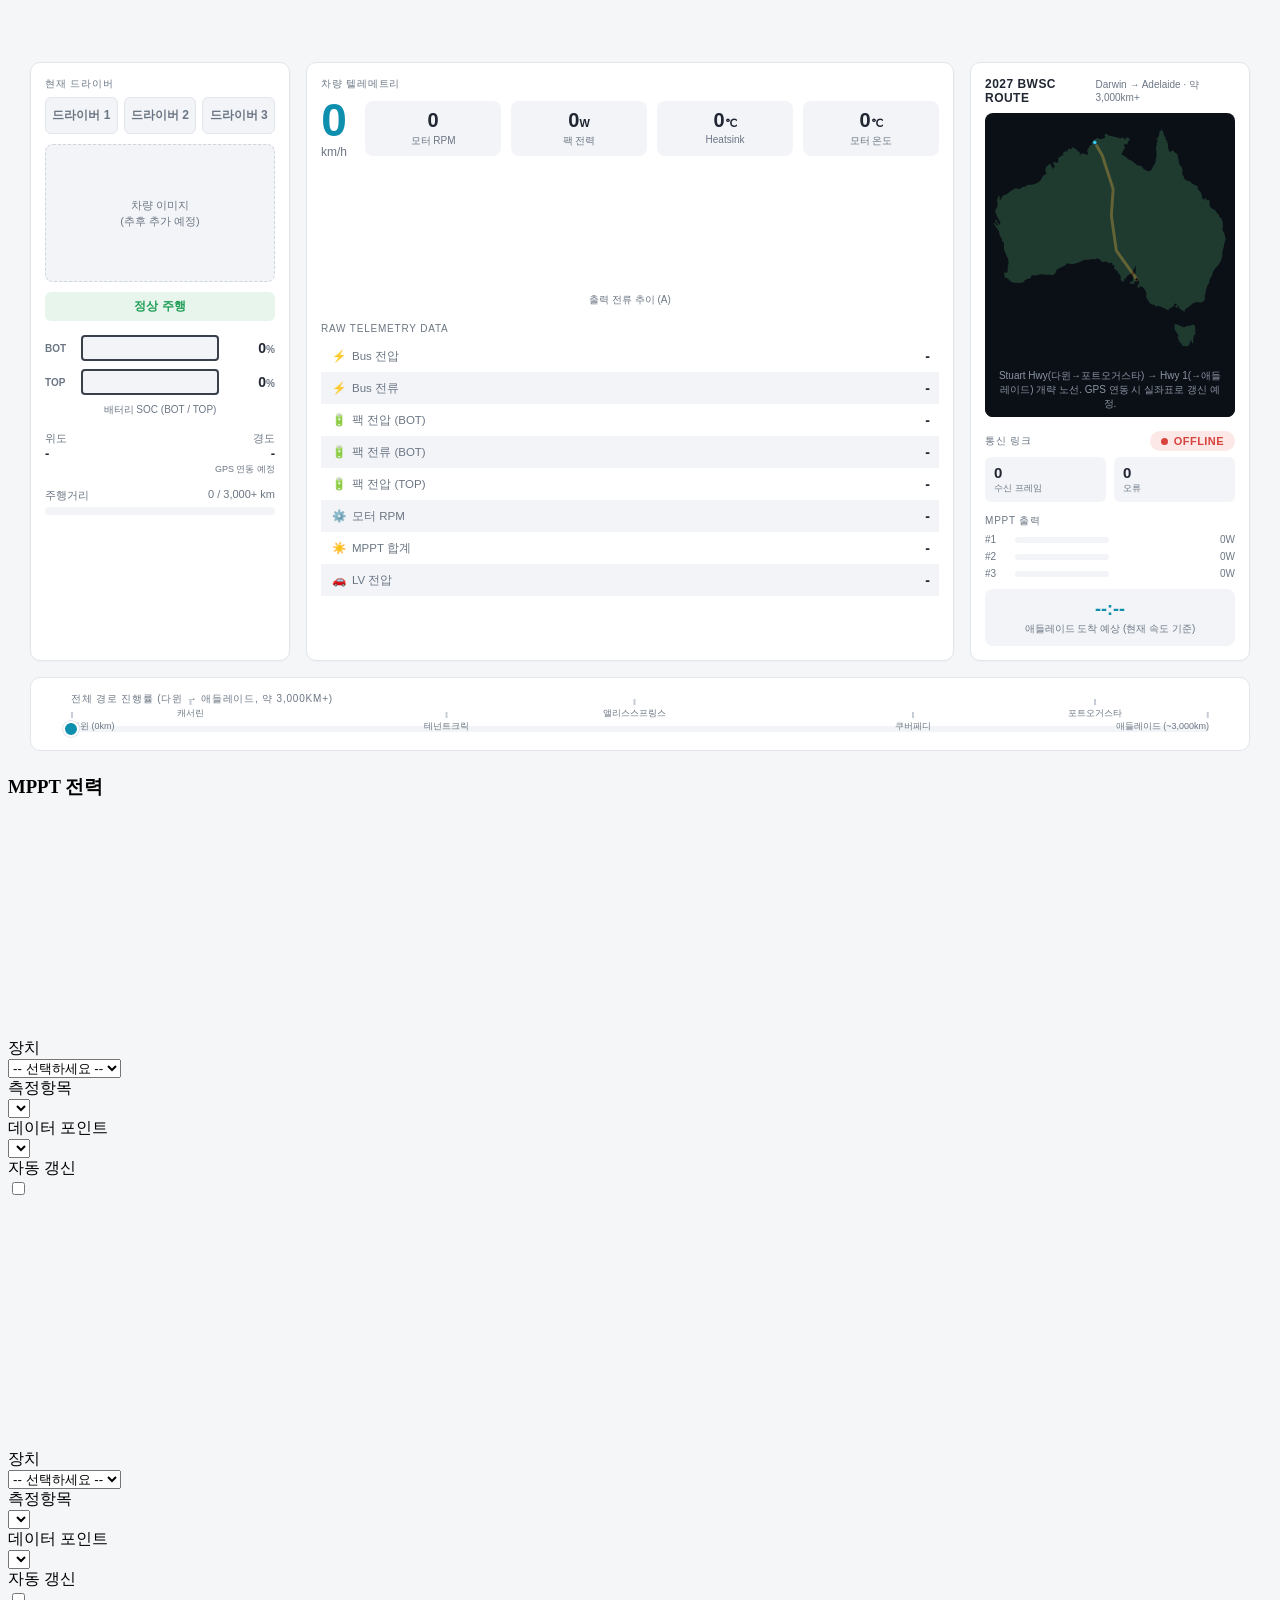
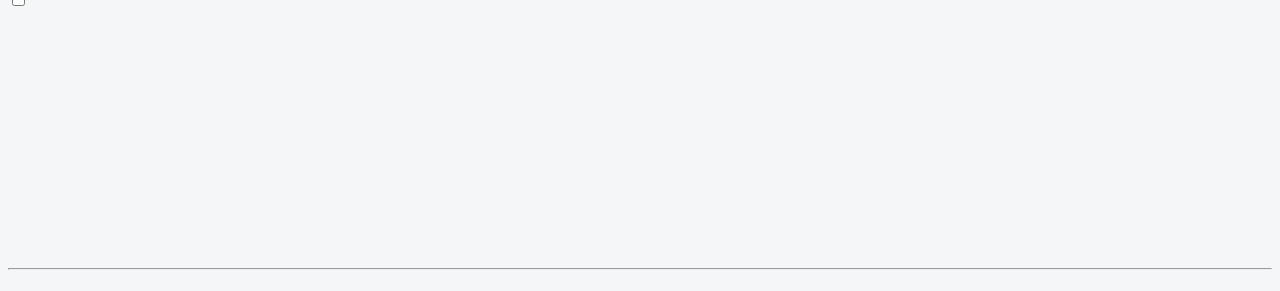
<file: src/main/resources/templates/index.html>
<!DOCTYPE html>
<html xmlns:th="http://www.thymeleaf.org" class="no-js">
	<head>
		<meta charset="utf-8" />
		<meta http-equiv="X-UA-Compatible" content="IE=edge,chrome=1" />
		<title>KUST 텔레메트리 대시보드</title>
		<meta name="description" content="" />
		<meta name="viewport" content="width=device-width" />

		<link rel="stylesheet" th:href="@{/css/bootstrap.min.css}" />
		<link rel="stylesheet" th:href="@{/css/bootstrap-responsive.min.css}" />
		<link rel="stylesheet" th:href="@{/css/bootstrap-switch.css}" />
		<link rel="stylesheet" th:href="@{/css/main.css}" />

		<style>
			:root {
				/* 대시보드 전체 톤 — 사이트 기본과 같은 화이트 톤 */
				--f1-bg: #f5f6f8; --f1-panel: #ffffff; --f1-panel2: #f2f4f7; --f1-line: #e2e6ec;
				--f1-text: #202632; --f1-muted: #6b7684; --f1-cyan: #0f8fae; --f1-amber: #c9791a; --f1-red: #d9433d; --f1-green: #1f9d55;
				/* 지도 패널만 별도 톤(첨부 이미지 스타일: 다크 네이비 + 그린 랜드매스 + 앰버 노선) */
				--map-bg: #0b0f16; --map-land: #1f3b30; --map-route-done: #ffb020; --map-route-todo: rgba(245,185,66,.32); --map-marker: #33c9ea;
			}
			/* 고정 네비바(약 42px) 바로 아래에서 시작하도록 — main.css의 60px보다 타이트하게 */
			body { padding-top: 48px; padding-bottom: 5px; background: #f5f6f8; }

			/* ===== 단일 차량 히어로 대시보드 ===== */
			.f1-dash { background: var(--f1-bg); color: var(--f1-text); font-family: -apple-system, "Segoe UI", "Malgun Gothic", sans-serif; padding: 6px 22px 4px; margin-bottom: 18px; }

			.f1-pill { display: inline-flex; align-items: center; gap: 6px; padding: 4px 11px; border-radius: 999px; font-size: 11px; font-weight: 700; letter-spacing: .04em; }
			.f1-pill .dot { width: 7px; height: 7px; border-radius: 50%; background: currentColor; }
			.f1-pill.live { background: rgba(31,157,85,.12); color: var(--f1-green); }
			.f1-pill.live .dot { animation: f1-pulse 1.4s infinite; }
			.f1-pill.stale { background: rgba(201,121,26,.12); color: var(--f1-amber); }
			.f1-pill.dead { background: rgba(217,67,61,.12); color: var(--f1-red); }
			@keyframes f1-pulse { 0%,100% { opacity: 1; } 50% { opacity: .25; } }

			.f1-grid { display: grid; grid-template-columns: 260px 1fr 280px; gap: 16px; }
			@media (max-width: 980px) { .f1-grid { grid-template-columns: 1fr; } }
			/* 데이터 패널이 중앙(넓은 1fr)에, 지도 패널이 우측(좁은 280px)에 오도록 auto-placement 순서만 바꾼다 —
			   DOM 순서/내용은 그대로 두고 시각적 위치만 스왑 */
			.f1-panel-data { order: 2; }
			.f1-panel-map { order: 3; }
			.f1-panel { background: var(--f1-panel); border: 1px solid var(--f1-line); border-radius: 10px; padding: 14px; box-shadow: 0 1px 2px rgba(20,20,30,.03); }
			.f1-label { font-size: 10px; letter-spacing: .08em; color: var(--f1-muted); text-transform: uppercase; margin-bottom: 6px; }
			.f1-panel-head { display: flex; align-items: center; justify-content: space-between; margin-bottom: 6px; }

			/* 좌측: 차량 패널 */
			.f1-car-name { font-size: 20px; font-weight: 800; letter-spacing: .02em; }
			.f1-car-chip { display: inline-block; background: var(--f1-cyan); color: #fff; font-weight: 800; font-size: 12px; padding: 2px 8px; border-radius: 4px; margin-left: 6px; vertical-align: middle; }

			/* 드라이버 선택 */
			.f1-driver-btns { display: flex; gap: 6px; }
			.f1-driver-btn { flex: 1; padding: 9px 4px; border: 1px solid var(--f1-line); background: var(--f1-panel2); border-radius: 6px; font-size: 12px; font-weight: 700; color: var(--f1-muted); cursor: pointer; transition: background .15s, border-color .15s, color .15s; }
			.f1-driver-btn:hover { border-color: var(--f1-cyan); color: var(--f1-text); }
			.f1-driver-btn:focus-visible { outline: 2px solid var(--f1-cyan); outline-offset: 1px; }
			.f1-driver-btn.active { background: var(--f1-cyan); border-color: var(--f1-cyan); color: #fff; }
			.f1-photo-slot {
				margin-top: 10px; height: 120px; border: 1px dashed #cfd5dd; border-radius: 8px;
				display: flex; align-items: center; justify-content: center; text-align: center;
				color: var(--f1-muted); font-size: 11px; line-height: 1.5; padding: 8px; background: var(--f1-panel2);
			}
			.f1-photo-slot img { max-width: 100%; max-height: 100%; border-radius: 8px; }
			.f1-status-badge { margin-top: 10px; padding: 6px 10px; border-radius: 6px; font-size: 12px; font-weight: 700; text-align: center; }
			.f1-status-badge.ok { background: rgba(31,157,85,.1); color: var(--f1-green); }
			.f1-status-badge.warn { background: rgba(201,121,26,.1); color: var(--f1-amber); }
			.f1-status-badge.alert { background: rgba(217,67,61,.1); color: var(--f1-red); }

			/* SOC 배터리 바 — BOT/TOP 둘 다 표시 */
			.f1-battery-wrap { margin-top: 14px; }
			.f1-batt-row { display: flex; align-items: center; gap: 8px; margin-top: 8px; }
			.f1-batt-row:first-child { margin-top: 0; }
			.f1-batt-row .tag { width: 28px; font-size: 10px; font-weight: 800; color: var(--f1-muted); flex: none; }
			.f1-batt-row .f1-battery-body { flex: 1; height: 18px; border: 2px solid #38404c; border-radius: 4px; padding: 2px; background: var(--f1-panel2); }
			.f1-battery-fill { height: 100%; border-radius: 2px; width: 0%; background: var(--f1-green); transition: width .5s, background-color .5s; }
			.f1-batt-row .pct { width: 48px; text-align: right; font-weight: 800; font-size: 14px; flex: none; }
			.f1-batt-row .pct .u { font-size: 10px; color: var(--f1-muted); font-weight: 600; }
			.f1-battery-sub { font-size: 10px; color: var(--f1-muted); text-align: center; margin-top: 8px; }

			.f1-latlong { display: flex; justify-content: space-between; margin-top: 14px; font-size: 11px; color: var(--f1-muted); }
			.f1-latlong b { color: var(--f1-text); font-weight: 700; display: block; font-size: 13px; }
			.f1-progress-wrap { margin-top: 12px; }
			.f1-progress-wrap .hd { display: flex; justify-content: space-between; font-size: 11px; color: var(--f1-muted); margin-bottom: 4px; }
			.f1-progress-bar { height: 8px; border-radius: 4px; background: var(--f1-panel2); overflow: hidden; }
			.f1-progress-bar > div { height: 100%; background: linear-gradient(90deg, var(--f1-cyan), var(--f1-green)); width: 0%; transition: width .5s; }

			/* 중앙: 경로 지도 + 속도 */
			.f1-map-title { display: flex; justify-content: space-between; align-items: baseline; margin-bottom: 8px; }
			.f1-map-title .t { font-size: 12px; font-weight: 700; letter-spacing: .04em; }
			.f1-map-title .sub { font-size: 10px; color: var(--f1-muted); }
			.f1-map-box { position: relative; background: var(--map-bg); border-radius: 8px; overflow: hidden; }
			.f1-map-note { padding: 6px 10px; font-size: 10px; color: #8b95a3; text-align: center; background: var(--map-bg); }

			.f1-speed-row { display: flex; flex-wrap: wrap; align-items: center; gap: 18px; margin-top: 14px; }
			.f1-speed-big { text-align: center; flex: none; }
			.f1-speed-big .num { font-size: 46px; font-weight: 800; line-height: 1; color: var(--f1-cyan); }
			.f1-speed-big .unit { font-size: 12px; color: var(--f1-muted); margin-top: 2px; }
			.f1-mini-gauges { flex: 1; display: flex; flex-wrap: wrap; gap: 10px; min-width: 0; }
			.f1-mini-gauge { flex: 1 1 80px; min-width: 80px; background: var(--f1-panel2); border-radius: 8px; padding: 8px 6px; text-align: center; }
			.f1-mini-gauge .v { font-size: 20px; font-weight: 800; }
			.f1-mini-gauge .l { font-size: 10px; color: var(--f1-muted); margin-top: 2px; }

			#f1-trace-chart { height: 120px; width: 100%; margin-top: 12px; }

			/* 우측: 통신/원시 데이터 */
			.f1-kv-grid { display: grid; grid-template-columns: 1fr 1fr; gap: 8px; }
			.f1-kv { background: var(--f1-panel2); border-radius: 6px; padding: 7px 9px; }
			.f1-kv .v { font-size: 15px; font-weight: 700; }
			.f1-kv .v .u { font-size: 10px; color: var(--f1-muted); font-weight: 500; margin-left: 2px; }
			.f1-kv .l { font-size: 9px; color: var(--f1-muted); margin-top: 1px; }

			.f1-raw-table { width: 100%; border-collapse: collapse; font-size: 12px; margin-top: 6px; }
			.f1-raw-table tr:nth-child(even) { background: var(--f1-panel2); }
			.f1-raw-table td { padding: 8px 9px; }
			.f1-raw-table td:first-child { color: var(--f1-muted); font-size: 11.5px; white-space: nowrap; }
			.f1-raw-table td:first-child .ic { display: inline-block; width: 18px; text-align: center; margin-right: 4px; }
			.f1-raw-table td:last-child { text-align: right; font-weight: 800; font-size: 14px; color: var(--f1-text); font-variant-numeric: tabular-nums; }
			.f1-raw-table td:last-child .u { font-size: 10px; color: var(--f1-muted); font-weight: 600; margin-left: 3px; }
			.f1-raw-table td:last-child.fault { color: var(--f1-red); }

			.f1-mppt-bar-row { display: flex; align-items: center; gap: 8px; margin-top: 6px; font-size: 10px; }
			.f1-mppt-bar-row .nm { width: 22px; color: var(--f1-muted); flex: none; }
			.f1-mppt-bar-track { flex: 1; height: 6px; border-radius: 3px; background: var(--f1-panel2); overflow: hidden; }
			.f1-mppt-bar-track > div { height: 100%; background: var(--f1-amber); width: 0%; }
			.f1-mppt-bar-row .val { width: 118px; text-align: right; flex: none; color: var(--f1-muted); white-space: nowrap; }
			.f1-mppt-bar-row .val b { color: var(--f1-text); }

			.f1-eta-box { margin-top: 10px; background: var(--f1-panel2); border-radius: 8px; padding: 10px; text-align: center; }
			.f1-eta-box .v { font-size: 18px; font-weight: 800; color: var(--f1-cyan); }
			.f1-eta-box .l { font-size: 10px; color: var(--f1-muted); margin-top: 2px; }

			/* 중앙 패널 하단: MPPT 바 / 링크·ETA 2단 배치 (중앙이 넓어져서 옆으로 붙임) */
			.f1-two-col { display: grid; grid-template-columns: 1fr 1fr; gap: 20px; margin-top: 14px; }
			@media (max-width: 620px) { .f1-two-col { grid-template-columns: 1fr; } }

			/* 하단: 전체 경로 타임라인 */
			.f1-timeline { margin-top: 16px; background: var(--f1-panel); border: 1px solid var(--f1-line); border-radius: 10px; padding: 14px 40px 10px; }
			.f1-timeline-track { position: relative; height: 6px; border-radius: 3px; background: var(--f1-panel2); margin: 20px 0 8px; }
			.f1-timeline-track .fill { position: absolute; left: 0; top: 0; height: 100%; border-radius: 3px; background: linear-gradient(90deg, var(--f1-cyan), var(--f1-green)); width: 0%; }
			.f1-timeline-marker { position: absolute; top: 50%; transform: translate(-50%, -50%); width: 12px; height: 12px; border-radius: 50%; background: var(--f1-cyan); border: 2px solid #fff; box-shadow: 0 0 0 1px var(--f1-line); z-index: 2; }
			.f1-timeline-city { position: absolute; top: -14px; transform: translateX(-50%); font-size: 9px; color: var(--f1-muted); white-space: nowrap; }
			/* 도시 간격이 좁은 구간(포트오거스타 90%/애들레이드 100%)에서 라벨이 겹치지 않도록 짝/홀 단으로 높이를 어긋나게 배치 */
			.f1-timeline-city:nth-child(even) { top: -14px; }
			.f1-timeline-city:nth-child(odd) { top: -27px; }
			/* DOM 순서: .fill(1) → 도시 라벨 7개(2~8) → 마커(9, last) — 양끝 도시 라벨만 안쪽으로 정렬해 컨테이너 밖으로 잘리지 않게 함 */
			.f1-timeline-city:nth-child(2) { transform: translateX(0); }
			.f1-timeline-city:nth-child(2) .tick { margin: 0 0 2px; }
			.f1-timeline-city:nth-last-child(2) { transform: translateX(-100%); }
			.f1-timeline-city:nth-last-child(2) .tick { margin: 0 0 2px auto; }
			.f1-timeline-city .tick { width: 2px; height: 6px; background: #c7cdd6; margin: 0 auto 2px; }
		</style>

		<script th:src="@{/js/vendor/modernizr-2.6.2-respond-1.1.0.min.js}"></script>
	</head>
	<body>
		<div th:replace="header :: menu"></div>

		<div class="f1-dash">

			<div class="f1-grid">

				<!-- 좌: 차량 패널 -->
				<div class="f1-panel">
					<div class="f1-label" style="margin-bottom:6px;">현재 드라이버</div>
					<div class="f1-driver-btns" id="f1-driver-btns">
						<button type="button" class="f1-driver-btn" data-driver="1">드라이버 1</button>
						<button type="button" class="f1-driver-btn" data-driver="2">드라이버 2</button>
						<button type="button" class="f1-driver-btn" data-driver="3">드라이버 3</button>
					</div>

					<!-- 차량 이미지 자리 — src를 나중에 채워 넣으면 됨 (id="f1-vehicle-photo") -->
					<div class="f1-photo-slot" id="f1-photo-slot">
						차량 이미지<br/>(추후 추가 예정)
						<img id="f1-vehicle-photo" style="display:none;" alt="ARROW1" />
					</div>

					<div class="f1-status-badge ok" id="f1-status-badge">정상 주행</div>

					<div class="f1-battery-wrap">
						<div class="f1-batt-row">
							<span class="tag">BOT</span>
							<div class="f1-battery-body"><div class="f1-battery-fill" id="f1-batt-fill-bot"></div></div>
							<span class="pct"><span id="f1-batt-pct-bot">0</span><span class="u">%</span></span>
						</div>
						<div class="f1-batt-row">
							<span class="tag">TOP</span>
							<div class="f1-battery-body"><div class="f1-battery-fill" id="f1-batt-fill-top"></div></div>
							<span class="pct"><span id="f1-batt-pct-top">0</span><span class="u">%</span></span>
						</div>
						<div class="f1-battery-sub">배터리 SOC (BOT / TOP)</div>
					</div>

					<div class="f1-latlong">
						<div>위도<b id="f1-lat">-</b></div>
						<div style="text-align:right;">경도<b id="f1-lon">-</b></div>
					</div>
					<div style="font-size:9px; color:var(--f1-muted); text-align:right; margin-top:2px;">GPS 연동 예정</div>

					<div class="f1-progress-wrap">
						<div class="hd"><span>주행거리</span><span id="f1-dist-label">0 / 3,000+ km</span></div>
						<div class="f1-progress-bar"><div id="f1-dist-bar"></div></div>
					</div>
				</div>

				<!-- 지도 패널 (시각적으로는 우측에 배치됨 — CSS order 참고) -->
				<div class="f1-panel f1-panel-map">
					<div class="f1-map-title">
						<span class="t">2027 BWSC ROUTE</span>
						<span class="sub">Darwin → Adelaide · 약 3,000km+</span>
					</div>
					<div class="f1-map-box">
						<!-- 실제 호주 대륙 윤곽(SVG, mapsicon 오픈소스 트레이스) 위에 노선 표시.
						     좌표는 다윈/애들레이드 등 실좌표 기준으로 눈대중 보정한 값 — 정밀 지리 좌표는 아님.
						     #f1-route-marker/#f1-route-done은 GPS 연동 후 실좌표로 갱신하면 됨. -->
						<!-- viewBox는 대륙 전체(0~1024 정사각)를 그대로 담는다. 폭을 좁게 크롭하면 서/동부가 잘리므로
					     크기 조절은 크롭이 아니라 표시 크기(width/aspect-ratio)로만 한다. -->
					<svg viewBox="-40 -40 1104 1104" style="width:100%; max-width:300px; height:auto; aspect-ratio:1/1; display:block; margin:0 auto;" preserveAspectRatio="xMidYMid meet">
							<g fill="var(--map-land)">
								<g transform="translate(0.000000,1024.000000) scale(0.100000,-0.100000)" stroke="none">
									<path d="M7380 9882 c0 -13 -14 -24 -41 -35 -34 -13 -40 -20 -34 -36 3 -11 1
-58 -6 -103 -8 -61 -17 -90 -34 -108 -36 -39 -85 -125 -85 -149 0 -13 6 -21
18 -21 20 -1 57 -26 45 -31 -5 -2 -23 -23 -41 -46 -33 -43 -34 -43 -19 -85 13
-40 12 -45 -6 -70 -29 -40 -39 -120 -21 -164 10 -24 15 -64 13 -118 -1 -44 4
-94 10 -110 10 -24 7 -40 -14 -103 -17 -50 -25 -97 -25 -141 0 -90 -31 -175
-86 -232 -32 -33 -45 -56 -50 -88 -10 -61 -55 -127 -105 -153 -56 -28 -115
-20 -189 24 -30 19 -69 39 -86 46 -20 8 -36 25 -47 50 -25 56 -116 111 -182
111 -55 0 -82 16 -158 93 -86 87 -181 148 -244 155 -34 4 -46 10 -53 27 -5 14
-20 25 -39 28 -22 5 -36 16 -47 40 -12 26 -35 43 -110 81 -52 26 -99 56 -104
66 -15 28 4 74 80 190 71 110 88 157 51 145 -31 -9 -45 26 -28 68 15 36 46 60
90 71 24 6 27 4 27 -19 0 -37 27 -31 36 8 4 17 7 40 5 50 -1 9 11 34 27 55 16
20 39 56 51 79 21 42 21 42 2 53 -11 5 -27 10 -36 10 -9 0 -31 11 -49 25 l-32
24 -33 -20 c-32 -19 -32 -21 -16 -39 19 -21 14 -50 -8 -50 -16 0 -41 26 -50
52 -5 15 -11 16 -32 8 -39 -15 -47 -13 -35 9 5 11 10 23 10 26 0 14 -86 -8
-102 -26 -21 -25 -46 -24 -75 3 -18 17 -41 23 -101 28 -49 4 -107 18 -160 38
-59 23 -100 32 -142 32 -35 0 -63 5 -69 13 -6 6 -22 27 -37 45 -33 41 -79 44
-115 6 -23 -25 -23 -26 -6 -55 9 -17 17 -41 17 -55 0 -35 -63 -73 -141 -84
-107 -16 -136 -13 -161 15 -24 28 -44 31 -83 13 -16 -7 -25 -19 -25 -34 0 -17
-4 -21 -20 -17 -11 3 -36 2 -55 -1 -34 -7 -35 -9 -35 -51 0 -40 -2 -44 -30
-50 -17 -4 -30 -11 -30 -15 0 -5 -10 -18 -22 -30 -21 -19 -21 -21 -4 -56 9
-20 16 -37 14 -39 -37 -26 -56 -35 -73 -35 -16 0 -27 -13 -45 -56 -12 -31 -38
-76 -56 -100 -42 -55 -43 -89 -4 -134 33 -39 38 -60 14 -60 -16 0 -15 -19 3
-67 7 -17 6 -17 -22 1 -17 10 -42 30 -57 44 l-28 26 0 -28 c0 -23 -3 -26 -14
-17 -21 17 -117 44 -151 42 -33 -2 -75 -36 -75 -61 0 -17 -18 -40 -32 -40 -4
0 1 24 12 53 l21 52 -113 107 c-72 69 -125 111 -147 117 -19 6 -44 20 -57 32
-32 30 -65 18 -58 -20 5 -22 1 -31 -20 -44 -32 -22 -36 -21 -36 3 0 33 -48 27
-61 -7 -8 -19 -13 -23 -16 -13 -3 8 -6 21 -9 28 -3 10 -9 10 -24 2 -16 -9 -19
-15 -11 -24 8 -10 7 -17 -4 -26 -9 -7 -13 -21 -9 -34 2 -11 -1 -29 -9 -39 -12
-18 -15 -17 -45 17 -17 20 -33 36 -36 36 -2 0 -7 -15 -10 -33 -5 -29 -12 -36
-46 -46 -27 -8 -45 -21 -54 -40 -13 -25 -13 -30 4 -47 10 -10 21 -29 25 -42 6
-20 4 -21 -20 -12 -55 21 -105 0 -105 -43 0 -9 -5 -17 -11 -17 -6 0 -33 -10
-61 -22 l-50 -22 6 -80 c4 -53 3 -93 -5 -116 -16 -46 -14 -45 -45 -21 -32 25
-52 27 -61 5 -5 -13 -9 -12 -28 6 -18 17 -30 20 -54 15 -32 -7 -39 -19 -20
-31 6 -4 8 -20 4 -40 -5 -30 -1 -40 29 -76 37 -43 46 -68 23 -68 -8 0 -24 -11
-37 -25 -17 -18 -21 -31 -17 -55 4 -16 5 -30 3 -30 -8 0 -104 158 -129 214
-16 35 -31 56 -36 50 -5 -5 -25 -29 -45 -53 -20 -24 -53 -56 -74 -71 -59 -43
-84 -134 -65 -243 4 -26 10 -36 19 -33 8 3 18 -3 24 -13 8 -16 -4 -29 -87 -92
-93 -72 -96 -76 -127 -152 -41 -99 -82 -140 -212 -210 -117 -64 -174 -78 -299
-75 -100 2 -172 -20 -160 -50 8 -22 -13 -32 -68 -32 -58 0 -102 -17 -162 -64
-62 -47 -130 -57 -180 -26 -32 20 -36 20 -57 6 -30 -21 -38 -20 -38 7 -1 20
-4 19 -35 -15 -24 -25 -49 -41 -77 -47 -27 -6 -56 -24 -87 -54 -101 -97 -187
-157 -262 -182 -92 -32 -119 -57 -149 -145 -20 -58 -28 -70 -46 -70 -17 0 -23
8 -28 41 -4 22 -4 63 0 90 6 47 6 49 -18 49 -22 0 -30 -11 -62 -80 -49 -108
-51 -125 -27 -188 18 -45 20 -66 15 -135 -6 -77 -9 -86 -55 -154 -34 -50 -49
-81 -49 -105 0 -91 118 -353 211 -467 26 -32 27 -35 14 -71 -8 -21 -20 -50
-27 -64 l-13 -26 -24 51 c-19 39 -29 49 -43 46 -14 -4 -18 1 -18 19 0 32 -26
84 -54 106 -29 24 -36 22 -36 -9 0 -57 20 -102 61 -137 36 -30 40 -38 37 -72
-5 -64 -32 -57 -69 19 -34 69 -69 103 -69 68 0 -11 -6 -21 -12 -24 -10 -4 -10
-7 -1 -18 7 -7 13 -21 13 -31 0 -11 21 -45 48 -76 26 -32 72 -95 102 -142 53
-81 55 -87 66 -182 11 -99 11 -99 57 -146 48 -50 79 -122 51 -122 -21 0 -18
-6 42 -83 l56 -72 -6 -113 c-5 -110 -5 -115 34 -241 28 -89 59 -162 101 -237
68 -123 78 -170 61 -319 -7 -69 -10 -76 -19 -55 -8 18 -10 -12 -9 -120 1 -158
-11 -220 -44 -220 -9 0 -37 7 -60 15 -23 8 -45 15 -48 15 -5 0 6 -166 14 -210
5 -24 12 -29 51 -35 54 -8 122 -54 176 -119 21 -25 43 -46 48 -46 6 0 43 -14
82 -31 65 -29 78 -31 143 -26 40 3 91 1 115 -4 26 -6 46 -6 52 0 5 5 21 6 40
0 20 -5 35 -5 41 1 6 6 23 10 38 10 16 0 31 7 34 15 4 9 19 15 35 15 26 0 28
2 19 19 -16 30 -13 38 21 52 18 7 45 24 62 38 22 19 43 26 76 27 64 2 124 32
117 58 -3 11 3 28 14 40 11 12 28 32 38 46 19 23 21 24 71 12 75 -17 115 -15
144 8 18 14 40 20 79 20 30 0 59 5 66 12 9 9 28 8 82 -1 39 -7 87 -10 106 -7
26 5 36 3 41 -9 4 -12 12 -15 27 -10 11 4 66 9 121 11 82 4 102 2 111 -11 9
-12 17 -13 38 -5 15 5 37 10 50 10 41 0 102 64 130 138 40 104 57 126 112 146
27 9 65 25 84 36 78 43 195 100 204 100 6 0 22 16 36 35 38 53 78 62 187 38
l89 -19 170 46 c121 33 197 61 270 97 l100 51 105 1 c66 0 122 6 154 16 38 11
72 14 141 9 76 -5 96 -4 115 10 13 9 43 16 67 16 38 0 52 -7 115 -58 120 -97
119 -97 189 -77 l59 16 70 -44 69 -45 50 16 50 16 31 -30 c25 -24 30 -35 27
-66 -2 -21 -2 -38 1 -38 2 0 19 9 37 21 26 16 35 18 38 7 2 -7 9 -28 15 -47
10 -31 9 -33 -10 -28 -19 5 -21 3 -15 -25 3 -17 6 -37 6 -44 0 -7 41 -46 91
-86 73 -59 90 -77 86 -95 -3 -16 11 -36 55 -80 50 -50 58 -62 53 -85 -4 -17
-1 -36 9 -50 9 -12 16 -38 16 -56 0 -29 -3 -34 -20 -29 -25 6 -19 -4 42 -74
44 -49 49 -52 75 -43 25 9 28 14 28 58 0 53 26 86 52 65 10 -9 15 -6 22 12 42
111 80 152 186 199 65 29 81 41 84 60 1 14 18 42 37 62 19 21 34 47 34 57 0
11 5 23 11 26 6 4 23 25 39 47 23 31 27 46 23 74 -4 21 -2 34 5 34 16 0 34
-38 27 -59 -3 -10 1 -34 10 -54 19 -45 19 -44 -5 -50 -22 -6 -24 -19 -10 -87
l8 -45 -53 -53 -54 -54 -13 -141 c-11 -112 -16 -141 -27 -139 -8 2 -31 0 -51
-3 -29 -5 -40 -13 -53 -41 -26 -55 -23 -67 16 -58 17 5 65 7 105 6 l72 -3 0
27 c0 15 11 42 25 60 18 23 27 51 32 93 3 34 9 61 13 61 4 0 11 16 14 35 4 19
11 35 16 35 20 0 74 -117 91 -198 l17 -85 -33 -46 c-45 -64 -68 -111 -54 -111
6 0 24 -14 39 -30 26 -28 30 -29 44 -14 9 8 16 24 16 35 0 29 26 34 84 16 64
-21 118 -75 176 -177 35 -62 43 -87 48 -142 3 -42 0 -79 -8 -97 -11 -28 -9
-36 30 -108 39 -73 142 -220 164 -235 6 -4 40 -15 76 -24 77 -21 150 -66 150
-94 0 -31 48 -27 60 5 8 21 14 24 42 18 18 -3 46 -15 62 -26 20 -14 42 -20 71
-18 36 1 46 -3 67 -27 18 -22 37 -31 73 -36 34 -6 54 -15 67 -32 11 -13 26
-24 35 -24 8 0 28 -8 44 -17 30 -18 36 -16 51 18 8 17 197 151 223 157 36 10
50 52 17 52 -10 0 -22 3 -25 7 -11 10 65 52 94 53 23 0 28 -6 37 -40 l10 -40
-45 -32 c-50 -34 -50 -34 34 -63 57 -20 70 -17 54 13 -16 30 -3 62 25 62 29 0
40 -21 26 -47 -15 -26 9 -64 57 -91 23 -13 41 -28 41 -34 0 -6 7 -20 16 -29
13 -14 21 -16 35 -8 21 11 39 5 39 -14 0 -7 9 -23 20 -37 20 -24 21 -25 35 -6
8 11 15 34 15 51 0 44 21 68 92 108 35 20 116 83 181 140 117 103 120 104 179
111 86 9 188 8 223 -3 52 -14 144 30 183 88 36 52 42 96 24 176 -10 45 -9 52
8 65 15 12 23 41 35 140 17 141 54 254 109 329 39 54 56 100 56 151 0 55 25
116 67 164 37 42 63 109 63 161 0 13 26 71 58 129 44 80 69 113 109 144 60 48
183 214 183 249 0 13 11 33 25 45 18 16 25 32 25 58 0 20 4 40 9 45 16 17 42
178 31 189 -15 15 -11 88 5 110 8 11 15 30 15 43 0 12 14 65 30 116 18 56 30
116 30 147 0 64 12 105 51 183 17 31 25 57 19 57 -5 0 -10 15 -10 33 0 49 -59
257 -81 285 -10 14 -19 29 -19 34 0 5 -10 18 -22 28 -19 15 -21 21 -10 31 15
16 18 384 3 374 -9 -5 -31 52 -31 80 0 6 -5 27 -11 48 -7 27 -15 37 -30 37
-12 0 -34 9 -50 20 -24 18 -29 30 -35 80 -5 47 -10 60 -23 60 -25 0 -97 80
-111 122 -14 44 -56 81 -84 74 -23 -6 -120 65 -164 122 -29 36 -31 44 -38 163
-5 105 -10 127 -27 147 -27 29 -37 28 -37 -3 0 -14 -3 -25 -6 -25 -21 0 -73
45 -92 79 -17 30 -27 38 -42 34 -16 -4 -20 -14 -20 -51 l0 -46 -55 54 c-53 53
-55 56 -55 110 0 60 -22 133 -48 165 -10 11 -26 38 -37 59 -11 21 -41 57 -67
80 -54 46 -64 76 -23 68 14 -2 25 -1 25 2 0 15 -41 86 -49 86 -5 0 -23 12 -40
26 -24 20 -31 22 -31 10 0 -26 -34 -18 -51 13 -12 20 -27 30 -53 35 -26 5 -40
15 -48 31 -8 17 -15 22 -23 15 -8 -7 -18 4 -33 35 -20 41 -25 45 -57 45 -28 0
-43 7 -66 32 l-29 32 0 -28 0 -28 -47 35 c-27 19 -58 37 -70 41 -33 10 -57 55
-54 103 2 36 -3 48 -34 81 -39 44 -42 64 -25 167 9 53 7 66 -15 121 -14 34
-25 74 -25 88 0 20 -6 25 -27 28 -20 2 -29 9 -31 24 -2 12 -14 32 -28 45 -16
15 -24 33 -24 58 0 45 -18 143 -36 201 -8 25 -14 59 -14 77 0 17 -5 35 -11 38
-7 5 -5 15 5 31 18 26 20 38 7 29 -5 -3 -32 17 -60 44 -27 27 -62 51 -76 55
-14 4 -29 14 -32 24 -28 79 -32 86 -51 69 -10 -10 -27 -14 -39 -11 -16 4 -26
-1 -38 -20 -12 -18 -26 -26 -46 -26 -33 0 -49 24 -68 103 -6 27 -18 59 -26 71
-12 18 -13 28 -3 53 9 24 9 38 1 55 -7 13 -14 48 -16 78 -2 30 -10 56 -16 58
-6 2 -11 17 -11 33 0 19 -11 39 -34 62 -44 45 -53 73 -30 98 22 24 8 55 -24
52 -23 -3 -33 18 -57 117 -33 132 -35 139 -56 145 -15 5 -17 10 -10 19 14 16
4 26 -26 26 -16 0 -23 -6 -23 -18z"/>
									<path d="M7968 1199 l3 -122 54 -72 c56 -77 69 -99 109 -188 l25 -57 -29 15
c-16 8 -31 15 -34 15 -2 0 15 -54 38 -120 37 -106 48 -127 93 -173 28 -29 62
-74 76 -101 l24 -49 64 2 c35 1 78 -3 95 -8 24 -7 35 -5 45 5 8 7 32 20 54 27
28 10 41 20 43 36 3 19 0 21 -25 15 l-28 -6 30 26 c17 14 35 25 41 26 6 0 9
13 6 31 -3 23 1 34 17 45 11 8 21 24 21 35 0 23 4 23 35 3 23 -15 23 -16 7
-44 -16 -28 -16 -30 8 -55 l25 -26 18 23 c15 18 18 32 13 67 -8 55 10 201 30
259 13 34 20 42 41 42 l25 0 -7 188 -7 187 -36 38 c-20 20 -41 37 -48 37 -6 0
-41 -13 -77 -30 -51 -23 -81 -30 -127 -30 -39 0 -69 -6 -86 -16 -14 -9 -50
-23 -80 -30 l-55 -12 -119 54 c-110 50 -216 83 -265 84 -19 0 -20 -6 -17 -121z"/>
								</g>
							</g>

							<!-- 노선: 남은 구간(연한 앰버, 항상 전체 표시) -->
							<polyline points="445,90 478,148 526,296 518,414 540,568 612,668 630,695"
								fill="none" stroke="var(--map-route-todo)" stroke-width="13" stroke-linecap="round" stroke-linejoin="round"/>
							<!-- 노선: 주행 완료 구간(진한 앰버) — 오도미터 기준으로 JS가 갱신 -->
							<polyline id="f1-route-done" points="445,90"
								fill="none" stroke="var(--map-route-done)" stroke-width="13" stroke-linecap="round" stroke-linejoin="round"/>

							<circle cx="445" cy="90" r="7" fill="#0b0f16" stroke="var(--map-route-done)" stroke-width="3"/>
							<circle cx="630" cy="695" r="7" fill="#0b0f16" stroke="var(--map-route-todo)" stroke-width="3"/>

							<!-- 실시간(추후 GPS) 위치 마커 — 지금은 주행거리 기준 위치 -->
							<circle id="f1-route-marker" cx="445" cy="90" r="10" fill="var(--map-marker)" stroke="#0b0f16" stroke-width="3">
								<title>현재 위치 (주행거리 기준 추정)</title>
							</circle>
						</svg>
						<div class="f1-map-note">Stuart Hwy(다윈→포트오거스타) → Hwy 1(→애들레이드) 개략 노선. GPS 연동 시 실좌표로 갱신 예정.</div>
					</div>

					<div class="f1-panel-head" style="margin-top:14px;">
						<div class="f1-label" style="margin-bottom:0;">통신 링크</div>
						<span class="f1-pill dead" id="f1-link-pill"><span class="dot"></span>OFFLINE</span>
					</div>
					<div class="f1-kv-grid">
						<div class="f1-kv"><div class="v" id="f1-frames">0</div><div class="l">수신 프레임</div></div>
						<div class="f1-kv"><div class="v" id="f1-errors">0</div><div class="l">오류</div></div>
					</div>

					<div class="f1-label" style="margin-top:12px;">MPPT 출력</div>
					<div class="f1-mppt-bar-row"><span class="nm">#1</span><div class="f1-mppt-bar-track"><div id="f1-mppt-bar-0"></div></div><span class="val" id="f1-mppt-val-0">0W</span></div>
					<div class="f1-mppt-bar-row"><span class="nm">#2</span><div class="f1-mppt-bar-track"><div id="f1-mppt-bar-1"></div></div><span class="val" id="f1-mppt-val-1">0W</span></div>
					<div class="f1-mppt-bar-row"><span class="nm">#3</span><div class="f1-mppt-bar-track"><div id="f1-mppt-bar-2"></div></div><span class="val" id="f1-mppt-val-2">0W</span></div>

					<div class="f1-eta-box">
						<div class="v" id="f1-eta">--:--</div>
						<div class="l">애들레이드 도착 예상 (현재 속도 기준)</div>
					</div>
				</div>

				<!-- 데이터 패널 (시각적으로는 중앙 넓은 컬럼에 배치됨 — CSS order 참고) -->
				<div class="f1-panel f1-panel-data">
					<div class="f1-label">차량 텔레메트리</div>

					<div class="f1-speed-row" style="margin-top:6px;">
						<div class="f1-speed-big">
							<div class="num" id="f1-speed">0</div>
							<div class="unit">km/h</div>
						</div>
						<div class="f1-mini-gauges">
							<div class="f1-mini-gauge"><div class="v" id="f1-rpm">0</div><div class="l">모터 RPM</div></div>
							<div class="f1-mini-gauge"><div class="v" id="f1-packpower">0<span style="font-size:11px;">W</span></div><div class="l">팩 전력</div></div>
							<div class="f1-mini-gauge"><div class="v" id="f1-heatsink">0<span style="font-size:11px;">℃</span></div><div class="l">Heatsink</div></div>
							<div class="f1-mini-gauge"><div class="v" id="f1-motortemp">0<span style="font-size:11px;">℃</span></div><div class="l">모터 온도</div></div>
						</div>
					</div>
					<div id="f1-trace-chart"></div>
					<div style="font-size:10px; color:var(--f1-muted); text-align:center; margin-top:2px;">출력 전류 추이 (A)</div>

					<div class="f1-label" style="margin-top:16px;">RAW TELEMETRY DATA</div>
					<table class="f1-raw-table">
						<tr><td><span class="ic">⚡</span>Bus 전압</td><td id="f1-busv">-</td></tr>
						<tr><td><span class="ic">⚡</span>Bus 전류</td><td id="f1-busi">-</td></tr>
						<tr><td><span class="ic">🔋</span>팩 전압 (BOT)</td><td id="f1-packv">-</td></tr>
						<tr><td><span class="ic">🔋</span>팩 전류 (BOT)</td><td id="f1-packi">-</td></tr>
						<tr><td><span class="ic">🔋</span>팩 전압 (TOP)</td><td id="f1-packv-top">-</td></tr>
						<tr><td><span class="ic">⚙️</span>모터 RPM</td><td id="f1-raw-rpm">-</td></tr>
						<tr><td><span class="ic">☀️</span>MPPT 합계</td><td id="f1-mppt-total">-</td></tr>
						<tr><td><span class="ic">🚗</span>LV 전압</td><td id="f1-lv-packv">-</td></tr>
					</table>

				</div>
			</div>

			<!-- 하단: 전체 경로 타임라인 -->
			<div class="f1-timeline">
				<div class="f1-label">전체 경로 진행률 (다윈 → 애들레이드, 약 3,000km+)</div>
				<div class="f1-timeline-track" id="f1-timeline-track">
					<div class="fill" id="f1-timeline-fill"></div>
					<div class="f1-timeline-city" style="left:0%;"><div class="tick"></div>다윈 (0km)</div>
					<div class="f1-timeline-city" style="left:10.5%;"><div class="tick"></div>캐서린</div>
					<div class="f1-timeline-city" style="left:33%;"><div class="tick"></div>테넌트크릭</div>
					<div class="f1-timeline-city" style="left:49.5%;"><div class="tick"></div>앨리스스프링스</div>
					<div class="f1-timeline-city" style="left:74%;"><div class="tick"></div>쿠버페디</div>
					<div class="f1-timeline-city" style="left:90%;"><div class="tick"></div>포트오거스타</div>
					<div class="f1-timeline-city" style="left:100%;"><div class="tick"></div>애들레이드 (~3,000km)</div>
					<div class="f1-timeline-marker" id="f1-timeline-marker" style="left:0%;"></div>
				</div>
			</div>
		</div>

		<div class="container">

			<!-- MPPT 전력 추이 그래프 -->
			<div class="row">
				<div class="span12">
					<h3>MPPT 전력</h3>
					<div id="mppt-chartdiv" style="height: 200px; width: 100%;"></div>
				</div>
			</div>

			<!-- 장치 선택 / 커스텀 차트 (과거 CAN 이력 데이터 조회용) -->
			<div class="row" style="margin-top: 20px;">
				<div class="span6">
					<form method="post" class="form-horizontal">
						<div class="control-group">
							<label class="control-label" for="c1-devices">장치</label>
							<div class="controls">
								<select id="c1-devices" name="c1-devices" class="device-select">
									<option value="">-- 선택하세요 --</option>
									<option th:each="dev : ${devices}" th:value="${dev.id}"
										th:text="${dev.name}">장치</option>
								</select>
							</div>
						</div>
						<div class="control-group">
							<label class="control-label" for="c1-measurements">측정항목</label>
							<div class="controls">
								<select id="c1-measurements" name="c1-measurements" class="measurement-select"></select>
							</div>
						</div>
						<div class="control-group">
							<label class="control-label" for="c1-dataPoints">데이터 포인트</label>
							<div class="controls">
								<select id="c1-dataPoints" name="c1-dataPoints" class="dataPoint-select" data-chart-idx="0"></select>
							</div>
						</div>
						<div class="control-group">
							<label class="control-label" for="c1-devices">자동 갱신</label>
							<div class="controls">
								<div class="make-switch live-data-switch">
								    <input id="c1-onoff" type="checkbox" />
								</div>
							</div>
						</div>
					</form>
					<div id="c1-chartdiv" style="height: 250px; width: 100%;"></div>
				</div>
				<div class="span6">
					<form method="post" class="form-horizontal">
						<div class="control-group">
							<label class="control-label" for="c2-devices">장치</label>
							<div class="controls">
								<select id="c2-devices" name="c2-devices" class="device-select">
									<option value="">-- 선택하세요 --</option>
									<option th:each="dev : ${devices}" th:value="${dev.id}"
										th:text="${dev.name}">장치</option>
								</select>
							</div>
						</div>
						<div class="control-group">
							<label class="control-label" for="c2-measurements">측정항목</label>
							<div class="controls">
								<select id="c2-measurements" name="c2-measurements" class="measurement-select"></select>
							</div>
						</div>
						<div class="control-group">
							<label class="control-label" for="c2-dataPoints">데이터 포인트</label>
							<div class="controls">
								<select id="c2-dataPoints" name="c2-dataPoints" class="dataPoint-select" data-chart-idx="1"></select>
							</div>
						</div>
						<div class="control-group">
							<label class="control-label" for="c2-devices">자동 갱신</label>
							<div class="controls">
								<div class="make-switch live-data-switch">
								    <input id="c2-onoff" type="checkbox" />
								</div>
							</div>
						</div>
					</form>
					<div id="c2-chartdiv" style="height: 250px; width: 100%;"></div>
				</div>
			</div>

			<hr />
			<div th:replace="footer :: details"></div>
		</div>

		<script type="text/javascript" th:src="@{/js/vendor/jquery-1.9.1.min.js}"></script>
		<script type="text/javascript" th:src="@{/js/vendor/bootstrap.min.js}"></script>
		<script type="text/javascript" th:src="@{/js/bootstrap-switch.min.js}"></script>
		<script type="text/javascript" th:src="@{/js/jquery.flot.min.js}"></script>
		<script type="text/javascript" th:src="@{/js/jquery.flot.time.min.js}"></script>
		<script type="text/javascript" th:src="@{/js/main.js}"></script>
	</body>
</html>
</file>
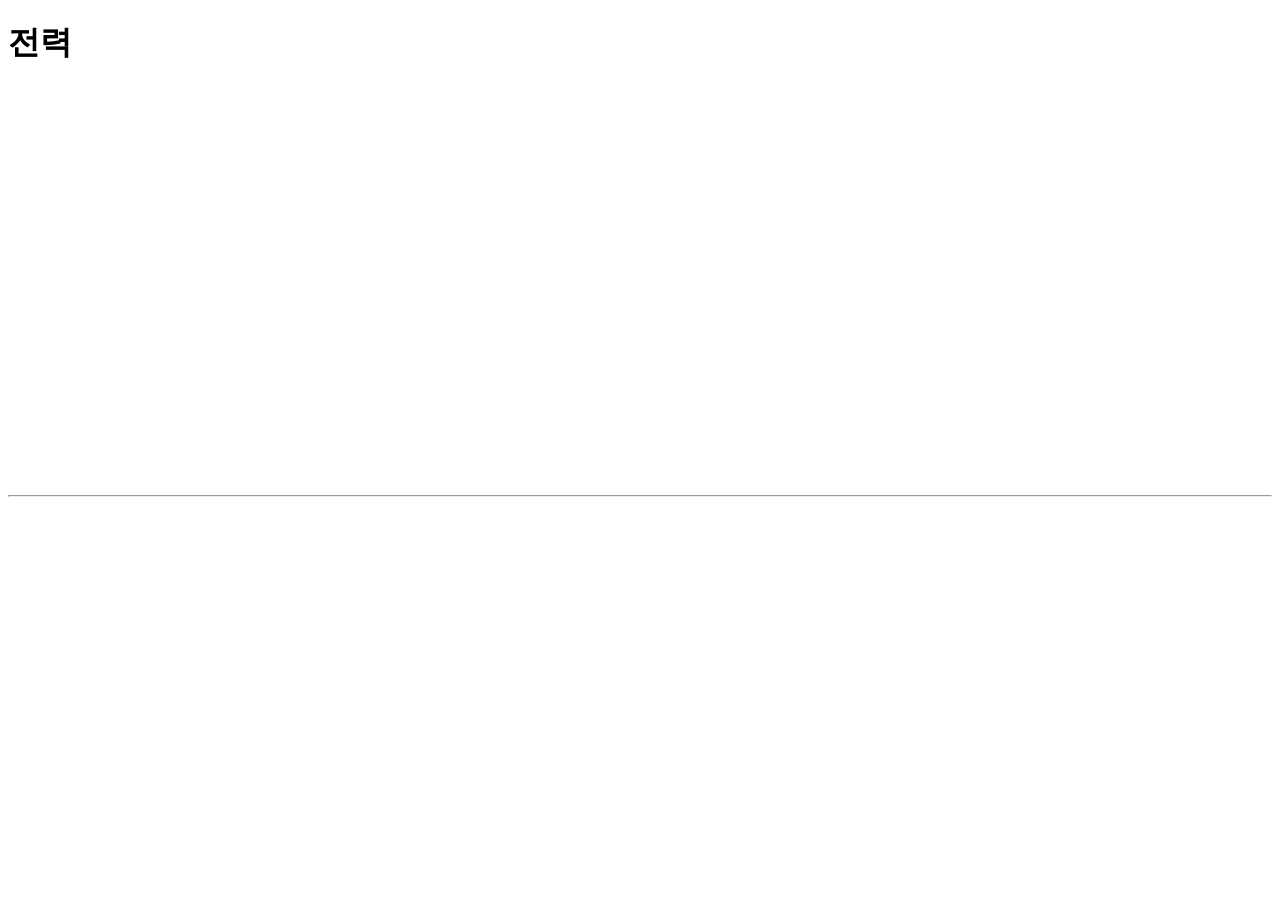
<file: src/main/resources/templates/power.html>
<!DOCTYPE html>
<html xmlns:th="http://www.thymeleaf.org" class="no-js">
	<head>
		<meta charset="utf-8" />
		<meta http-equiv="X-UA-Compatible" content="IE=edge,chrome=1" />
		<title></title>
		<meta name="description" content="" />
		<meta name="viewport" content="width=device-width" />
		
		<link rel="stylesheet" th:href="@{/css/bootstrap.min.css}" />
		<link rel="stylesheet" th:href="@{/css/main.css}" />
		<link rel="stylesheet" th:href="@{/css/bootstrap-responsive.min.css}" />
		<link rel="stylesheet" th:href="@{/css/main.css}" />
		
		<script th:src="@{/js/vendor/modernizr-2.6.2-respond-1.1.0.min.js}"></script>
	</head>
	<body>
		<div th:replace="header :: menu"></div>
	
		<div class="container">
	
			<h1>전력</h1>
			<div class="row">
				<div class="span12">
					<div id="chartdiv" style="height: 400px; width: 800px;"></div>
				</div>
			</div>
		
			<hr />
		
			<div th:replace="footer :: details"></div>
		
		</div>
		<script type="text/javascript" th:src="@{/js/vendor/jquery-1.9.1.min.js}"></script>
		<script type="text/javascript" th:src="@{/js/vendor/bootstrap.min.js}"></script>
		<script type="text/javascript" th:src="@{/js/bootstrap-switch.min.js}"></script>
		<script type="text/javascript" th:src="@{/js/jquery.flot.min.js}"></script>
		<script type="text/javascript" th:src="@{/js/jquery.flot.time.min.js}"></script>
		<script th:src="@{/js/chart.js}"></script>
		<script th:inline="javascript">
			/*<![CDATA[*/
			var deviceLkup = /*[[${deviceId}]]*/ [];
			var lowErrorThreshold = -5000;
			var lowWarningThreshold = -2500;
			var highWarningThreshold = 2500;
			var highErrorThreshold = 5000;

			var referenceUrl = /*[[${referenceUrl}]]*/ '/measurement-data.json';
			/*]]>*/
		</script>

	</body>
</html>
</file>
